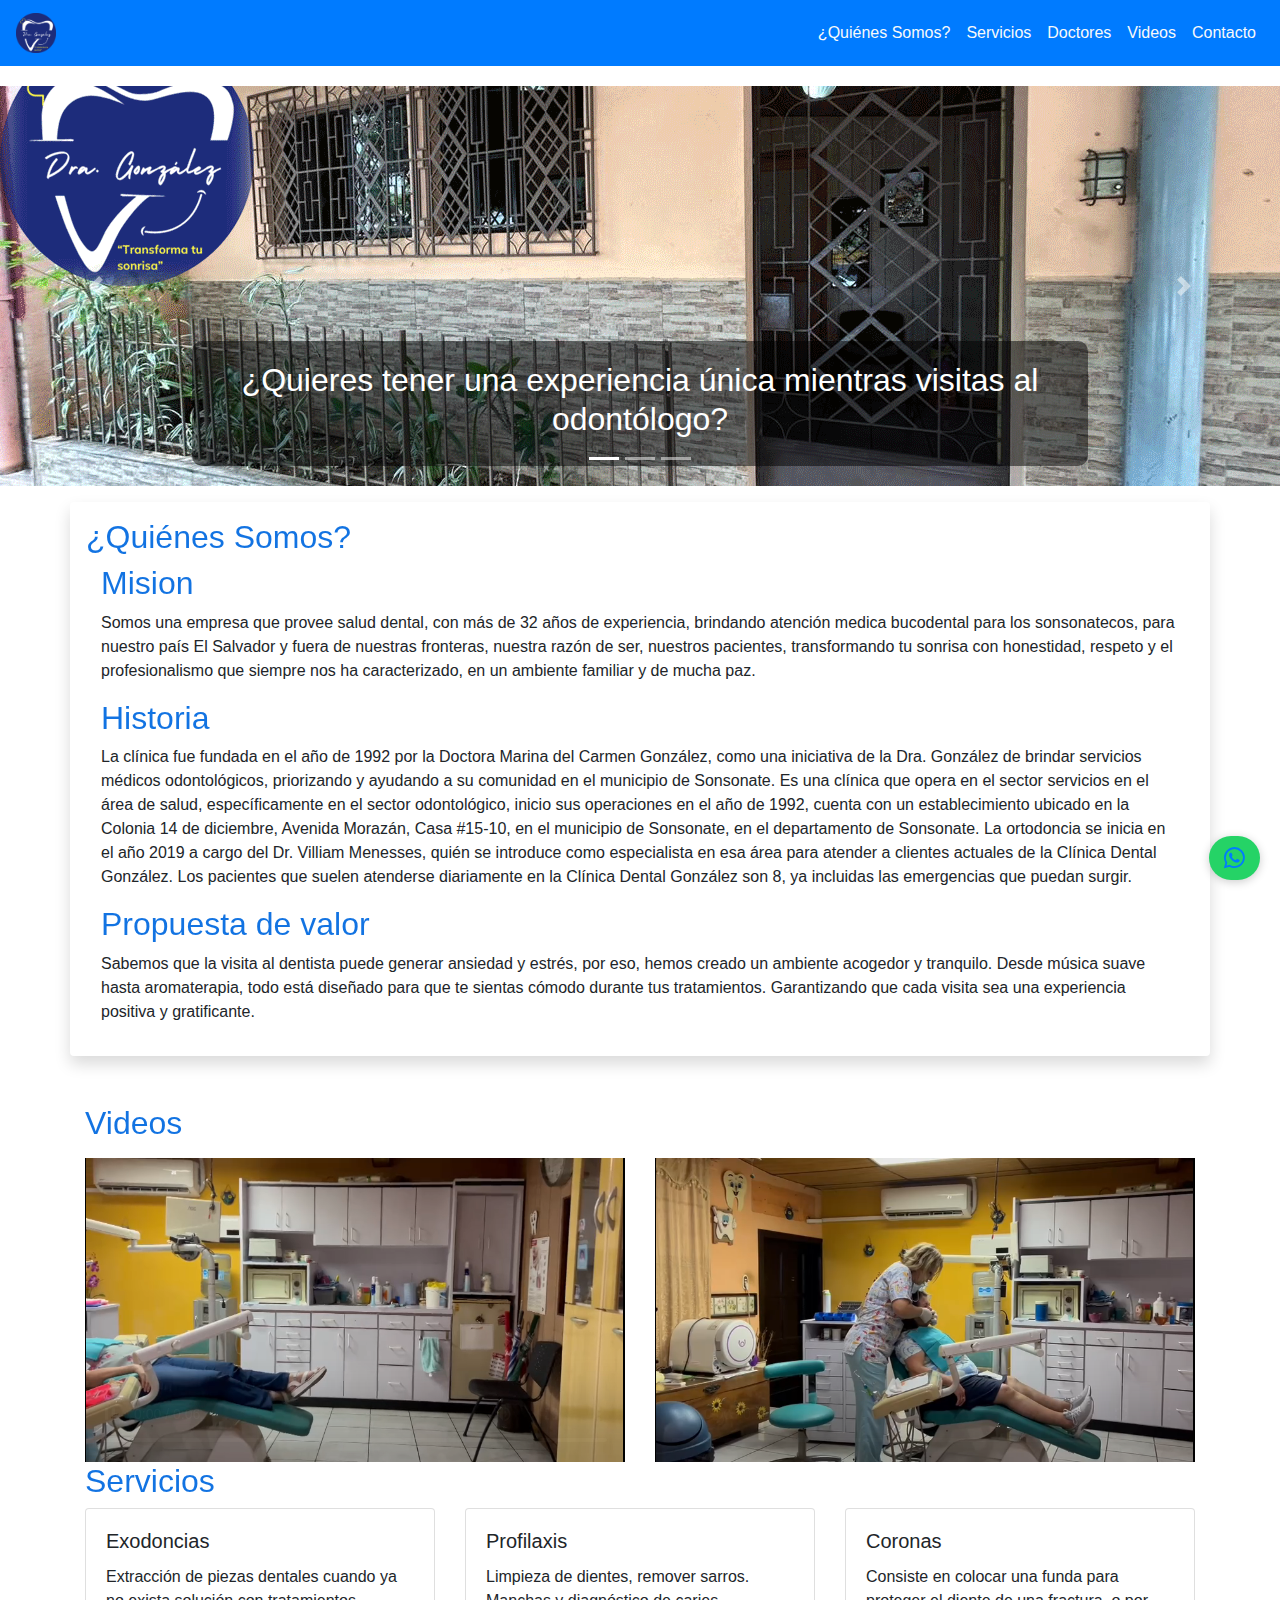
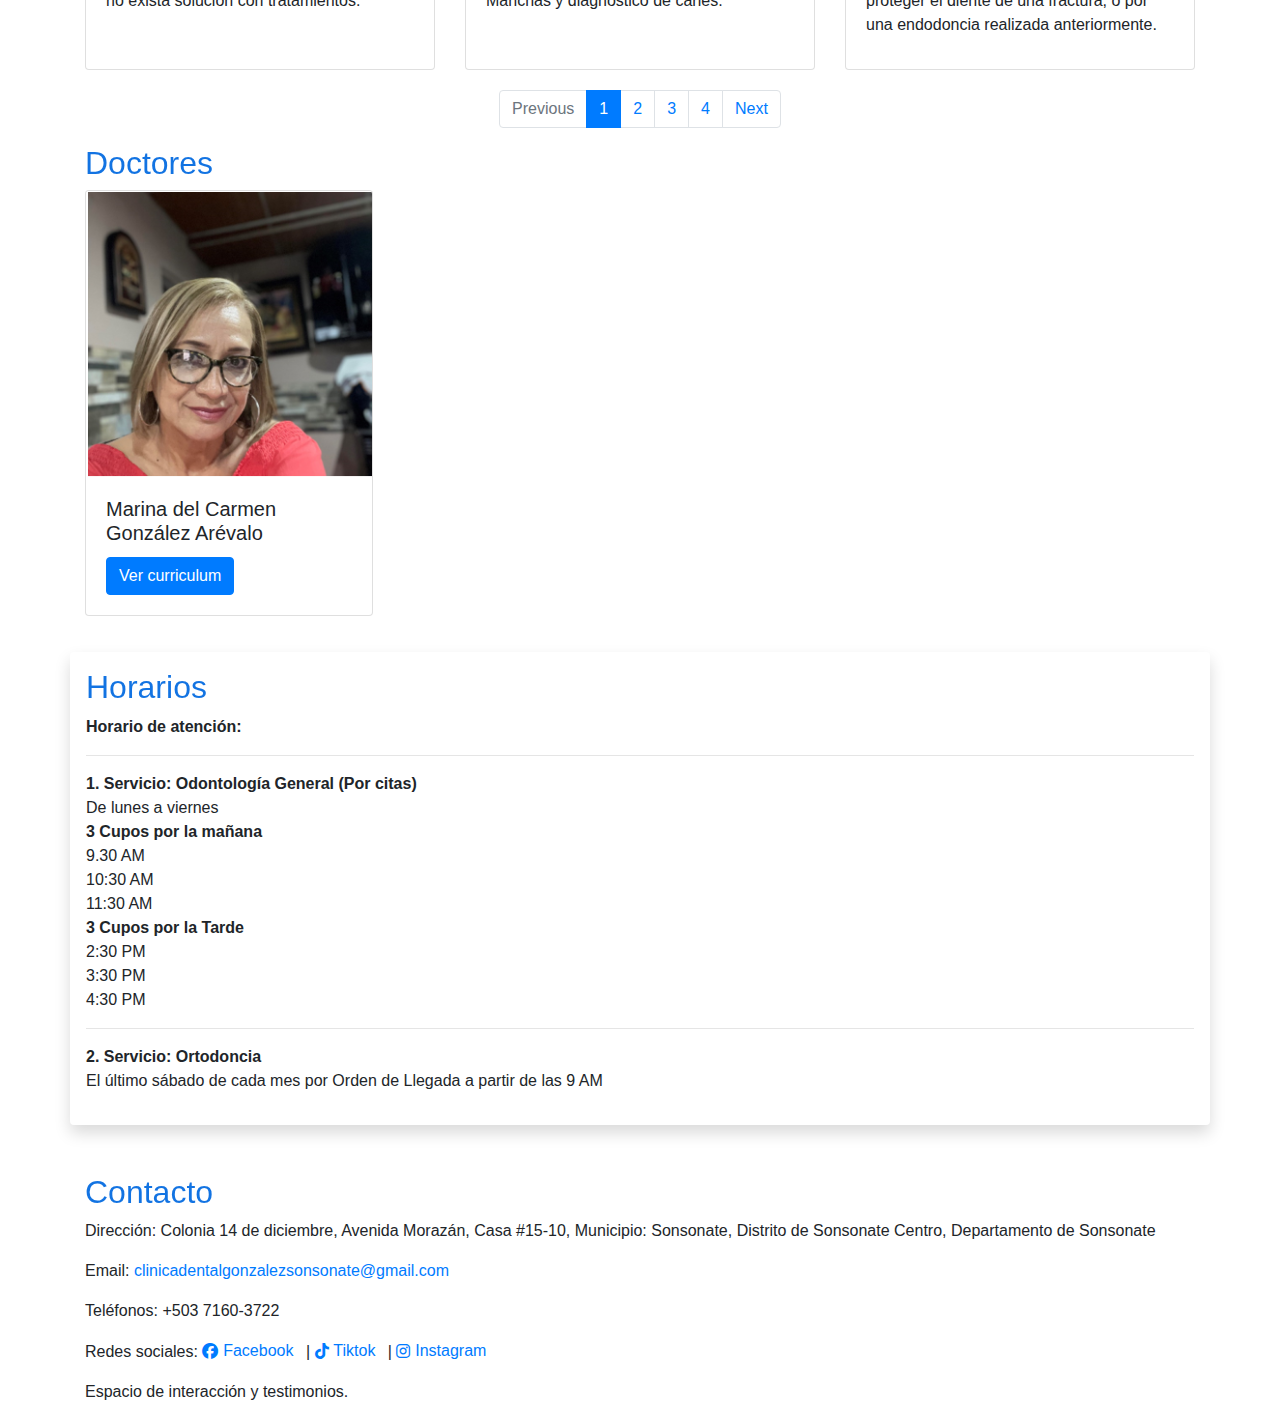
<file: index.html>
<!DOCTYPE html>
<html lang="es">

<head>
    <meta charset="UTF-8">
    <meta name="viewport" content="width=device-width, initial-scale=1.0">
    <title>Clínica Odontológica</title>
    <link href="https://stackpath.bootstrapcdn.com/bootstrap/4.5.2/css/bootstrap.min.css" rel="stylesheet">
    <link rel="stylesheet" href="https://cdnjs.cloudflare.com/ajax/libs/font-awesome/6.1.1/css/all.min.css">
    <link rel="stylesheet" href="css/styles.css">
</head>

<body>
    <!-- Barra de navegación -->
    <!-- Barra de navegación -->
    <nav class="navbar navbar-expand-lg navbar-light bg-primary">
        <a class="navbar-brand" href="#">
            <img src="imagenes/logo.png" alt="Logo de la clínica" class="d-inline-block align-top">
        </a>
        <button class="navbar-toggler" type="button" data-toggle="collapse" data-target="#navbarNav"
            aria-controls="navbarNav" aria-expanded="false" aria-label="Toggle navigation">
            <span class="navbar-toggler-icon"></span>
        </button>
        <div class="collapse navbar-collapse" id="navbarNav">
            <ul class="navbar-nav ml-auto">
                <li class="nav-item"><a class="nav-link" style="color: #f8f9fa;" href="#quienes-somos">¿Quiénes
                        Somos?</a></li>
                <li class="nav-item"><a class="nav-link" style="color: #f8f9fa;" href="#servicios">Servicios</a></li>
                <li class="nav-item"><a class="nav-link" style="color: #f8f9fa;" href="#doctores">Doctores</a></li>
                <li class="nav-item"><a class="nav-link" style="color: #f8f9fa;" href="#videos">Videos</a></li>
                <li class="nav-item"><a class="nav-link" style="color: #f8f9fa;" href="#contacto">Contacto</a></li>
            </ul>
        </div>
    </nav>

    <!-- Carrusel de imágenes -->
    <div id="carouselExampleIndicators" class="carousel slide" data-ride="carousel">
        <ol class="carousel-indicators">
            <li data-target="#carouselExampleIndicators" data-slide-to="0" class="active"></li>
            <li data-target="#carouselExampleIndicators" data-slide-to="1"></li>
            <li data-target="#carouselExampleIndicators" data-slide-to="2"></li>
        </ol>
        <div class="carousel-inner">
            <div class="carousel-item active">
                <img src="imagenes/clinica.png" class="d-block w-100" alt="Imagen 1">
                <div class="carousel-caption d-block">
                    <h2 class="responsive-heading">¿Quieres tener una experiencia única mientras visitas al odontólogo?
                    </h2>
                </div>
            </div>
            <div class="carousel-item">
                <img src="imagenes/imagen2.jpeg" class="d-block w-100" alt="Imagen 2">
                <div class="carousel-caption d-block">
                    <h2 class="responsive-heading">¿Te quieres sentir sin ansiedad mientras arreglamos tus dientes?</h2>
                </div>
            </div>
            <div class="carousel-item">
                <img src="imagenes/imagen3.jpeg" class="d-block w-100" alt="Imagen 3">
                <div class="carousel-caption d-block">
                    <h2 class="responsive-heading">Ven y conoce nuestra clínica.</h2>
                </div>
            </div>
        </div>
        <a class="carousel-control-prev" href="#carouselExampleIndicators" role="button" data-slide="prev">
            <span class="carousel-control-prev-icon" aria-hidden="true"></span>
            <span class="sr-only">Anterior</span>
        </a>
        <a class="carousel-control-next" href="#carouselExampleIndicators" role="button" data-slide="next">
            <span class="carousel-control-next-icon" aria-hidden="true"></span>
            <span class="sr-only">Siguiente</span>
        </a>
    </div>

    <!-- Sección ¿Quiénes Somos? -->
    <div class="container mt-3 shadow p-3 mb-5 bg-body-tertiary rounded" id="quienes-somos">
        <h2 class="amimacion">¿Quiénes Somos?</h2>
        <div class="container" id="mision">
            <h2 class="amimacion">Mision</h2>
            <p>Somos una empresa que provee salud dental, con más de 32 años de experiencia, brindando atención medica
                bucodental para los sonsonatecos, para nuestro país El Salvador y fuera de nuestras fronteras, nuestra
                razón de ser, nuestros pacientes, transformando tu sonrisa con honestidad, respeto y el profesionalismo
                que siempre nos ha caracterizado, en un ambiente familiar y de mucha paz.</p>
        </div>
        <div class="container" id="historia">
            <h2 class="amimacion">Historia</h2>
            <p>La clínica fue fundada en el año de 1992 por la Doctora Marina del Carmen González, como una iniciativa
                de la Dra. González de brindar servicios médicos odontológicos, priorizando y ayudando a su comunidad en
                el municipio de Sonsonate.
                Es una clínica que opera en el sector servicios en el área de salud, específicamente en el sector
                odontológico, inicio sus operaciones en el año de 1992, cuenta con un establecimiento ubicado en la
                Colonia 14 de diciembre, Avenida Morazán, Casa #15-10, en el municipio de Sonsonate, en el departamento
                de Sonsonate.
                La ortodoncia se inicia en el año 2019 a cargo del Dr. Villiam Menesses, quién se introduce como
                especialista en esa área para atender a clientes actuales de la Clínica Dental González.
                Los pacientes que suelen atenderse diariamente en la Clínica Dental González son 8, ya incluidas las
                emergencias que puedan surgir.
            </p>
        </div>
        <div class="container" id="propuestadevalor">
            <h2 class="amimacion">Propuesta de valor</h2>
            <p>
                Sabemos que la visita al dentista puede generar ansiedad y estrés, por eso, hemos creado un ambiente
                acogedor y tranquilo. Desde música suave hasta aromaterapia, todo está diseñado para que te sientas
                cómodo durante tus tratamientos. Garantizando que cada visita sea una experiencia positiva y
                gratificante.
            </p>
        </div>
    </div>

    <!-- Sección Videos -->
    <div class="container" id="videos">
        <h2 class="amimacion">Videos</h2>
        <div class="row">
            <div class="col-md-6 mt-2">
                <!-- Repetir este div por cada video -->
                <div class="">
                    <div class="embed-responsive embed-responsive-16by9">
                        <iframe class="embed-responsive-item" src="videos/videouno.mp4" allowfullscreen></iframe>
                    </div>
                </div>
            </div>
            <div class="col-md-6 mt-2">
                <!-- Repetir este div por cada video -->
                <div class="">
                    <div class="embed-responsive embed-responsive-16by9">
                        <iframe class="embed-responsive-item" src="videos/videodos.mp4" allowfullscreen></iframe>
                    </div>
                </div>
            </div>
        </div>
    </div>

    <!-- Sección Servicios -->
    <div class="container" id="servicios">
        <h2 class="amimacion">Servicios</h2>
        <div class="row" id="service-container">
            <div class="col-md-4 service-page">
                <div class="card">
                    <div class="card-body" style="height: 10rem;">
                        <h5 class="card-title">Exodoncias</h5>
                        <p class="card-text">Extracción de piezas dentales cuando ya no exista solución con
                            tratamientos.</p>
                    </div>
                </div>
            </div>
            <div class="col-md-4 service-page">
                <div class="card">
                    <div class="card-body" style="height: 10rem;">
                        <h5 class="card-title">Profilaxis</h5>
                        <p class="card-text">Limpieza de dientes, remover sarros. Manchas y diagnóstico de caries.</p>
                    </div>
                </div>
            </div>
            <div class="col-md-4 service-page">
                <div class="card">
                    <div class="card-body" style="height: 10rem;">
                        <h5 class="card-title">Coronas</h5>
                        <p class="card-text">Consiste en colocar una funda para proteger el diente de una fractura, o
                            por una endodoncia realizada anteriormente.</p>
                    </div>
                </div>
            </div>
            <div class="col-md-4 service-page">
                <div class="card">
                    <div class="card-body" style="height: 10rem;">
                        <h5 class="card-title">Flexibles</h5>
                        <p class="card-text">También llamada prótesis removibles flexibles, es un tipo de prótesis que
                            se utiliza para sustituir piezas perdidas y se puede remover para hacer una limpieza
                            completa de los dientes.</p>
                    </div>
                </div>
            </div>
            <div class="col-md-4 service-page">
                <div class="card">
                    <div class="card-body" style="height: 10rem;">
                        <h5 class="card-title">Provisionales</h5>
                        <p class="card-text">Como su nombre lo dice, es una pieza que se coloca de forma momentánea
                            mientras se realiza.</p>
                    </div>
                </div>
            </div>
            <div class="col-md-4 service-page">
                <div class="card">
                    <div class="card-body" style="height: 10rem;">
                        <h5 class="card-title">Diseño de sonrisas</h5>
                        <p class="card-text">Es una restauración cosmética que se hace en la zona anterior de la boca,
                            ya sea superior o inferior, se hacen coronas, carias o puentes cosméticos.</p>
                    </div>
                </div>
            </div>
            <div class="col-md-4 service-page">
                <div class="card">
                    <div class="card-body" style="height: 10rem;">
                        <h5 class="card-title">Rellenos</h5>
                        <p class="card-text">También llamadas obturaciones, se hacen cuando retiramos caries de la
                            superficie de los dientes, y se sustituye por material de restauración cosmética.</p>
                    </div>
                </div>
            </div>
            <div class="col-md-4 service-page">
                <div class="card">
                    <div class="card-body" style="height: 10rem;">
                        <h5 class="card-title">Endodoncias</h5>
                        <p class="card-text">Se le considera la última oportunidad que se le da a los dientes, para
                            evitar una extracción, consiste en el retiro del nervio, para restaurar posteriormente con
                            otro material.</p>
                    </div>
                </div>
            </div>
            <div class="col-md-4 service-page">
                <div class="card">
                    <div class="card-body" style="height: 10rem;">
                        <h5 class="card-title">Ortodoncia</h5>
                        <p class="card-text">Es el tratamiento que se utiliza para orientar los dientes en la posición
                            correcta, para evitar problemas de oclusión o mal posicionamiento dental.</p>
                    </div>
                </div>
            </div>
            <div class="col-md-4 service-page">
                <div class="card">
                    <div class="card-body" style="height: 10rem;">
                        <h5 class="card-title">Puentes</h5>
                        <p class="card-text">Se utilizan para sustituir una o más piezas perdidas, utilizando pilares
                            posteriores o anteriores para cementar en ellos y mantenerlos fijos.</p>
                    </div>
                </div>
            </div>
        </div>
    </div>
    <nav aria-label="Page navigation example">
        <ul class="pagination justify-content-center">
            <li class="page-item disabled">
                <a class="page-link" aria-label="Previous" id="prevPage">Previous</a>
            </li>
            <li class="page-item"><a class="page-link" href="#" data-page="1">1</a></li>
            <li class="page-item"><a class="page-link" href="#" data-page="2">2</a></li>
            <li class="page-item"><a class="page-link" href="#" data-page="3">3</a></li>
            <li class="page-item"><a class="page-link" href="#" data-page="4">4</a></li>
            <li class="page-item">
                <a aria-label="Next" id="nextPage" class="page-link" href="#">Next</a>
            </li>
        </ul>
    </nav>

    <!-- Sección Doctores -->
    <div class="container" id="doctores">
        <h2 class="amimacion">Doctores</h2>
        <div class="row">
            <!-- Repetir esta card por cada doctor -->
            <div class="col-md-4">
                <div class="card" style="width: 18rem;">
                    <img src="imagenes/dra.png" class="card-img-top" alt="...">
                    <div class="card-body">
                        <h5 class="card-title">Marina del Carmen González Arévalo</h5>
                        <a href="curriculumdra.html" target="_blank" class="btn btn-primary">Ver curriculum</a>
                    </div>
                </div>
            </div>
        </div>
    </div>

    <!-- Sección Horaios -->
    <div class="container mt-3 shadow p-3 mb-5 bg-body-tertiary rounded" id="quienes-somos">
        <h2 class="amimacion">Horarios</h2>
        <p><b>Horario de atención:</b>
            <hr>
            <b>1. Servicio: Odontología General (Por citas)</b>
            <br />De lunes a viernes
            <br /><b>3 Cupos por la mañana</b>
            <br />9.30 AM
            <br />10:30 AM
            <br />11:30 AM
            <br /><b>3 Cupos por la Tarde</b>
            <br />2:30 PM
            <br />3:30 PM
            <br />4:30 PM
            <hr>
            <b>2. Servicio: Ortodoncia</b>
            <br />El último sábado de cada mes por Orden de Llegada a partir de las 9 AM
        </p>
    </div>

    <!-- Sección Contacto -->
    <div class="container" id="contacto">
        <h2 class="amimacion">Contacto</h2>
        <p class="responsive-email">Dirección: Colonia 14 de diciembre, Avenida Morazán, Casa #15-10, Municipio:
            Sonsonate, Distrito de Sonsonate
            Centro, Departamento de Sonsonate</p>
        <p class="responsive-email">
            Email: <a href="mailto:clinicadentalgonzalezsonsonate@gmail.com"
                target="_blank">clinicadentalgonzalezsonsonate@gmail.com</a>
        </p>
        </p>
        <p class="responsive-email">Teléfonos: +503 7160-3722</p>
        <p class="responsive-socials">
            Redes sociales:
            <a href="https://www.facebook.com/profile.php?id=61559226125056&mibextid=ZbWKwL" target="_blank"
                class="social-icon">
                <i class="fab fa-facebook"></i> Facebook
            </a> |
            <a href="https://www.tiktok.com/@clinica.dental.go2?_t=8nywcs9DSJJ&_r=1" target="_blank"
                class="social-icon">
                <i class="fab fa-tiktok"></i> Tiktok
            </a> |
            <a href="https://www.instagram.com/clinigon?igsh=aXluZ3lyeGJjb29k" target="_blank" class="social-icon">
                <i class="fab fa-instagram"></i> Instagram
            </a>
        </p>
        <p class="responsive-email">
            <a href="https://wa.me/71603722?text=Hola,%20quiero%20hacer%20una%20cita" target="_blank"
                class="floating-icon">
                <i class="fab fa-whatsapp"></i>
                <span class="floating-text">Hacer cita por WhatsApp</span>
            </a>
        </p>
        <p class="responsive-email">Espacio de interacción y testimonios.</p>
    </div>

    <!-- Scripts de Bootstrap -->
    <script src="https://code.jquery.com/jquery-3.5.1.slim.min.js"></script>
    <script src="https://cdn.jsdelivr.net/npm/@popperjs/core@2.5.2/dist/umd/popper.min.js"></script>
    <script src="https://stackpath.bootstrapcdn.com/bootstrap/4.5.2/js/bootstrap.min.js"></script>
    <script src="https://maxcdn.bootstrapcdn.com/bootstrap/4.5.2/js/bootstrap.min.js"></script>
    <script src="https://cdnjs.cloudflare.com/ajax/libs/popper.js/1.14.7/umd/popper.min.js"></script>

    <script>
        const servicesPerPage = 3;
        let currentPage = 1;
        const totalServices = document.querySelectorAll('.service-page').length;
        const totalPages = Math.ceil(totalServices / servicesPerPage);

        function showPage(page) {
            const start = (page - 1) * servicesPerPage;
            const end = start + servicesPerPage;
            document.querySelectorAll('.service-page').forEach((service, index) => {
                service.style.display = (index >= start && index < end) ? 'block' : 'none';
            });
            currentPage = page;
            updatePagination();
        }

        function updatePagination() {
            document.querySelectorAll('.page-item').forEach(item => {
                item.classList.remove('active');
                item.classList.remove('disabled');
            });
            document.querySelector(`.page-item:nth-child(${currentPage + 1})`).classList.add('active');
            if (currentPage === 1) {
                document.querySelector('#prevPage').parentElement.classList.add('disabled');
            }
            if (currentPage === totalPages) {
                document.querySelector('#nextPage').parentElement.classList.add('disabled');
            }
        }

        document.querySelectorAll('.page-link').forEach(link => {
            link.addEventListener('click', (e) => {
                e.preventDefault();
                const page = e.target.getAttribute('data-page');
                if (page) {
                    showPage(Number(page));
                }
            });
        });

        document.querySelector('#prevPage').addEventListener('click', (e) => {
            e.preventDefault();
            if (currentPage > 1) {
                showPage(currentPage - 1);
            }
        });

        document.querySelector('#nextPage').addEventListener('click', (e) => {
            e.preventDefault();
            if (currentPage < totalPages) {
                showPage(currentPage + 1);
            }
        });

        showPage(1);
    </script>
</body>

</html>
</file>
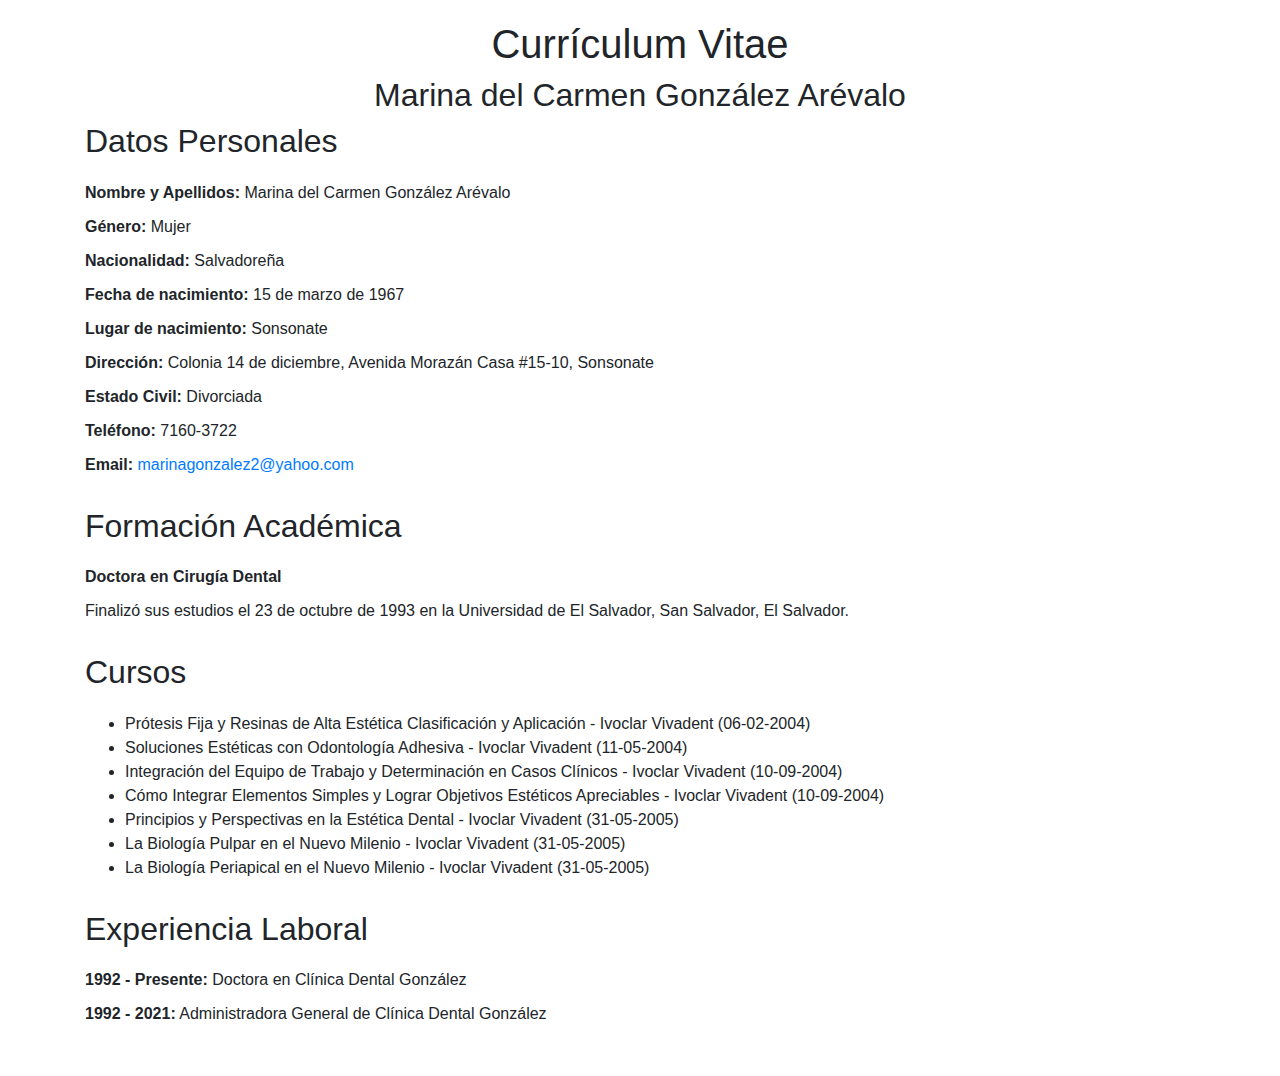
<file: curriculumdra.html>
<!DOCTYPE html>
<html lang="es">
<head>
    <meta charset="UTF-8">
    <meta name="viewport" content="width=device-width, initial-scale=1.0">
    <title>Currículum Vitae - Marina del Carmen González Arévalo</title>
    <link href="https://stackpath.bootstrapcdn.com/bootstrap/4.5.2/css/bootstrap.min.css" rel="stylesheet">
    <style>
        body {
            padding-top: 20px;
            padding-bottom: 20px;
        }
        .cv-section {
            margin-bottom: 30px;
        }
        .cv-section h2 {
            margin-bottom: 20px;
        }
        .cv-section p {
            margin-bottom: 10px;
        }
    </style>
</head>
<body>
    <div class="container">
        <div class="text-center">
            <h1>Currículum Vitae</h1>
            <h2>Marina del Carmen González Arévalo</h2>
        </div>
        
        <div class="cv-section">
            <h2>Datos Personales</h2>
            <p><strong>Nombre y Apellidos:</strong> Marina del Carmen González Arévalo</p>
            <p><strong>Género:</strong> Mujer</p>
            <p><strong>Nacionalidad:</strong> Salvadoreña</p>
            <p><strong>Fecha de nacimiento:</strong> 15 de marzo de 1967</p>
            <p><strong>Lugar de nacimiento:</strong> Sonsonate</p>
            <p><strong>Dirección:</strong> Colonia 14 de diciembre, Avenida Morazán Casa #15-10, Sonsonate</p>
            <p><strong>Estado Civil:</strong> Divorciada</p>
            <p><strong>Teléfono:</strong> 7160-3722</p>
            <p><strong>Email:</strong> <a href="mailto:marinagonzalez2@yahoo.com">marinagonzalez2@yahoo.com</a></p>
        </div>

        <div class="cv-section">
            <h2>Formación Académica</h2>
            <p><strong>Doctora en Cirugía Dental</strong></p>
            <p>Finalizó sus estudios el 23 de octubre de 1993 en la Universidad de El Salvador, San Salvador, El Salvador.</p>
        </div>

        <div class="cv-section">
            <h2>Cursos</h2>
            <ul>
                <li>Prótesis Fija y Resinas de Alta Estética Clasificación y Aplicación - Ivoclar Vivadent (06-02-2004)</li>
                <li>Soluciones Estéticas con Odontología Adhesiva - Ivoclar Vivadent (11-05-2004)</li>
                <li>Integración del Equipo de Trabajo y Determinación en Casos Clínicos - Ivoclar Vivadent (10-09-2004)</li>
                <li>Cómo Integrar Elementos Simples y Lograr Objetivos Estéticos Apreciables - Ivoclar Vivadent (10-09-2004)</li>
                <li>Principios y Perspectivas en la Estética Dental - Ivoclar Vivadent (31-05-2005)</li>
                <li>La Biología Pulpar en el Nuevo Milenio - Ivoclar Vivadent (31-05-2005)</li>
                <li>La Biología Periapical en el Nuevo Milenio - Ivoclar Vivadent (31-05-2005)</li>
            </ul>
        </div>

        <div class="cv-section">
            <h2>Experiencia Laboral</h2>
            <p><strong>1992 - Presente:</strong> Doctora en Clínica Dental González</p>
            <p><strong>1992 - 2021:</strong> Administradora General de Clínica Dental González</p>
        </div>
    </div>

    <script src="https://code.jquery.com/jquery-3.5.1.slim.min.js"></script>
    <script src="https://cdn.jsdelivr.net/npm/@popperjs/core@2.5.2/dist/umd/popper.min.js"></script>
    <script src="https://stackpath.bootstrapcdn.com/bootstrap/4.5.2/js/bootstrap.min.js"></script>
</body>
</html>
</file>
<file: css/styles.css>
.jumbotron {
    background-color: #f8f9fa;
}

.navbar {
    margin-bottom: 20px;
}

.card {
    margin-bottom: 20px;
}

.carousel-item {
    height: 400px;
}

.carousel-item img {
    height: 100%;
    width: 100%;
    object-fit: cover;
}

.carousel-caption {
    background: rgba(0, 0, 0, 0.5);
    padding: 20px;
    border-radius: 10px;
}

.cv-section {
    margin-bottom: 30px;
}

.cv-section h2 {
    margin-bottom: 20px;
}

.cv-section p {
    margin-bottom: 10px;
}

.navbar-light .navbar-toggler-icon {
    background-image: url("data:image/svg+xml;charset=utf8,%3Csvg viewBox='0 0 30 30' xmlns='http://www.w3.org/2000/svg'%3E%3Cpath stroke='rgba(255, 255, 255, 1)' stroke-width='2' stroke-linecap='round' stroke-miterlimit='10' d='M4 7h22M4 15h22M4 23h22'/%3E%3C/svg%3E");
}

.service-page {
    display: none;
}

.amimacion {
    font-size: 2rem;
    background: linear-gradient(to right,
            #1273e2 30%,
            #92d3f8 40%,
            #92d3f8 60%,
            #1273e2 70%);
    background-size: 200%;
    color: transparent;
    background-clip: text;
    animation: shine 3s linear infinite;
}

@keyframes shine {
    to {
        background-position: 200% center;
    }
}

.responsive-text {
    font-size: 1rem;
    /* Tamaño base */
}

.responsive-heading {
    font-size: 2rem;
    /* Tamaño base */
}

@media (max-width: 768px) {
    .responsive-text {
        font-size: 2rem;
        /* Tamaño para pantallas medianas y pequeñas */
    }

    .responsive-heading {
        font-size: 2rem;
        /* Tamaño para pantallas medianas y pequeñas */
    }
}

@media (max-width: 576px) {
    .responsive-text {
        font-size: 0.6rem;
        /* Tamaño para pantallas pequeñas */
    }

    .responsive-heading {
        font-size: 1.2rem;
        /* Tamaño para pantallas pequeñas */
    }

    .carousel-item {
        height: 200px;
    }
}

.responsive-email {
    font-size: 1rem;
    /* Tamaño base */
}

@media (max-width: 768px) {
    .responsive-email {
        font-size: 0.9rem;
        /* Tamaño para pantallas medianas y pequeñas */
    }
}

@media (max-width: 576px) {
    .responsive-email {
        font-size: 0.8rem;
        /* Tamaño para pantallas pequeñas */
    }
}

.responsive-socials {
    font-size: 1rem;
    /* Tamaño base */
}

.social-icon {
    display: inline-flex;
    align-items: center;
    margin-right: 0.5rem;
}

.social-icon i {
    margin-right: 0.3rem;
}

@media (max-width: 768px) {
    .responsive-socials {
        font-size: 0.9rem;
        /* Tamaño para pantallas medianas y pequeñas */
    }
}

@media (max-width: 576px) {
    .responsive-socials {
        font-size: 0.8rem;
        /* Tamaño para pantallas pequeñas */
    }

    .social-icon {
        display: block;
        margin-bottom: 0.5rem;
    }

    .social-text {
        display: none;
    }

    .social-icon i {
        margin-right: 0.2rem;
    }
}

.floating-icon {
    position: fixed;
    bottom: 20px;
    right: 20px;
    background-color: #25D366;
    border-radius: 50%;
    padding: 15px;
    box-shadow: 0 2px 10px rgba(0, 0, 0, 0.2);
    font-size: 24px;
    z-index: 1000;
    text-align: center;
    display: flex;
    align-items: center;
    justify-content: center;
    transition: background-color 0.3s, width 0.3s;
}

.floating-icon:hover {
    background-color: #128C7E;
    color: white;
    /* Color más oscuro al pasar el mouse */
    width: auto;
}

.floating-text {
    display: none;
    margin-left: 10px;
    white-space: nowrap;
    transition: opacity 0.3s;
}

@media (min-width: 768px) {
    .floating-icon {
        border-radius: 25px;
        padding: 10px 15px;
    }

    .floating-text {
        
        opacity: 0;
    }

    .floating-icon:hover .floating-text {
        display: inline-block;
        opacity: 1;
    }
}

.navbar-brand img {
    max-height: 40px;
    width: auto;
}

.color1 {
    background-color: #FEFFFF;
  }
  
  .color2 {
    background-color: #DEF2F1;
  }
  
  .color3 {
    background-color: #3AAFA9;
  }
  
  .color4 {
    background-color: #2B7A78;
  }
  
  .color5 {
    background-color: #17252A;
  }

  /* Fondo */
.bg-color1 {
    background-color: #FEFFFF;
  }
  
  .bg-color2 {
    background-color: #DEF2F1;
  }
  
  .bg-color3 {
    background-color: #3AAFA9;
  }
  
  .bg-color4 {
    background-color: #2B7A78;
  }
  
  .bg-color5 {
    background-color: #17252A;
  }
  
  /* Color del texto */
  .text-color1 {
    color: #FEFFFF;
  }
  
  .text-color2 {
    color: #DEF2F1;
  }
  
  .text-color3 {
    color: #3AAFA9;
  }
  
  .text-color4 {
    color: #2B7A78;
  }
  
  .text-color5 {
    color: #17252A;
  }
  
  /* Bordes */
  .border-color1 {
    border-color: #FEFFFF;
  }
  
  .border-color2 {
    border-color: #DEF2F1;
  }
  
  .border-color3 {
    border-color: 2px solid #3AAFA9;
  }
  
  .border-color4 {
    border-color: #2B7A78;
  }
  
  .border-color5 {
    border-color: #17252A;
  }
  /*hovers*/
  .ddHover:hover {
    border-radius: 5px;
    background-color: #3AAFA9; /* Color de fondo en hover */
    color: #17252A;
  }
  .txtHover:hover {
    border-radius: 5px;
    background-color: #3AAFA9;
    color: #17252A;
  }
  .hAgregar:hover {
    border-radius: 5px;
    background-color: #17252A; /* Color de fondo en hover */
    color: #FEFFFF;
  }
  .dropdown-toggle[aria-expanded="true"] {
    border-radius: 5px;
    background-color: #3AAFA9 !important;
    color: #17252A !important;
  }
</file>
